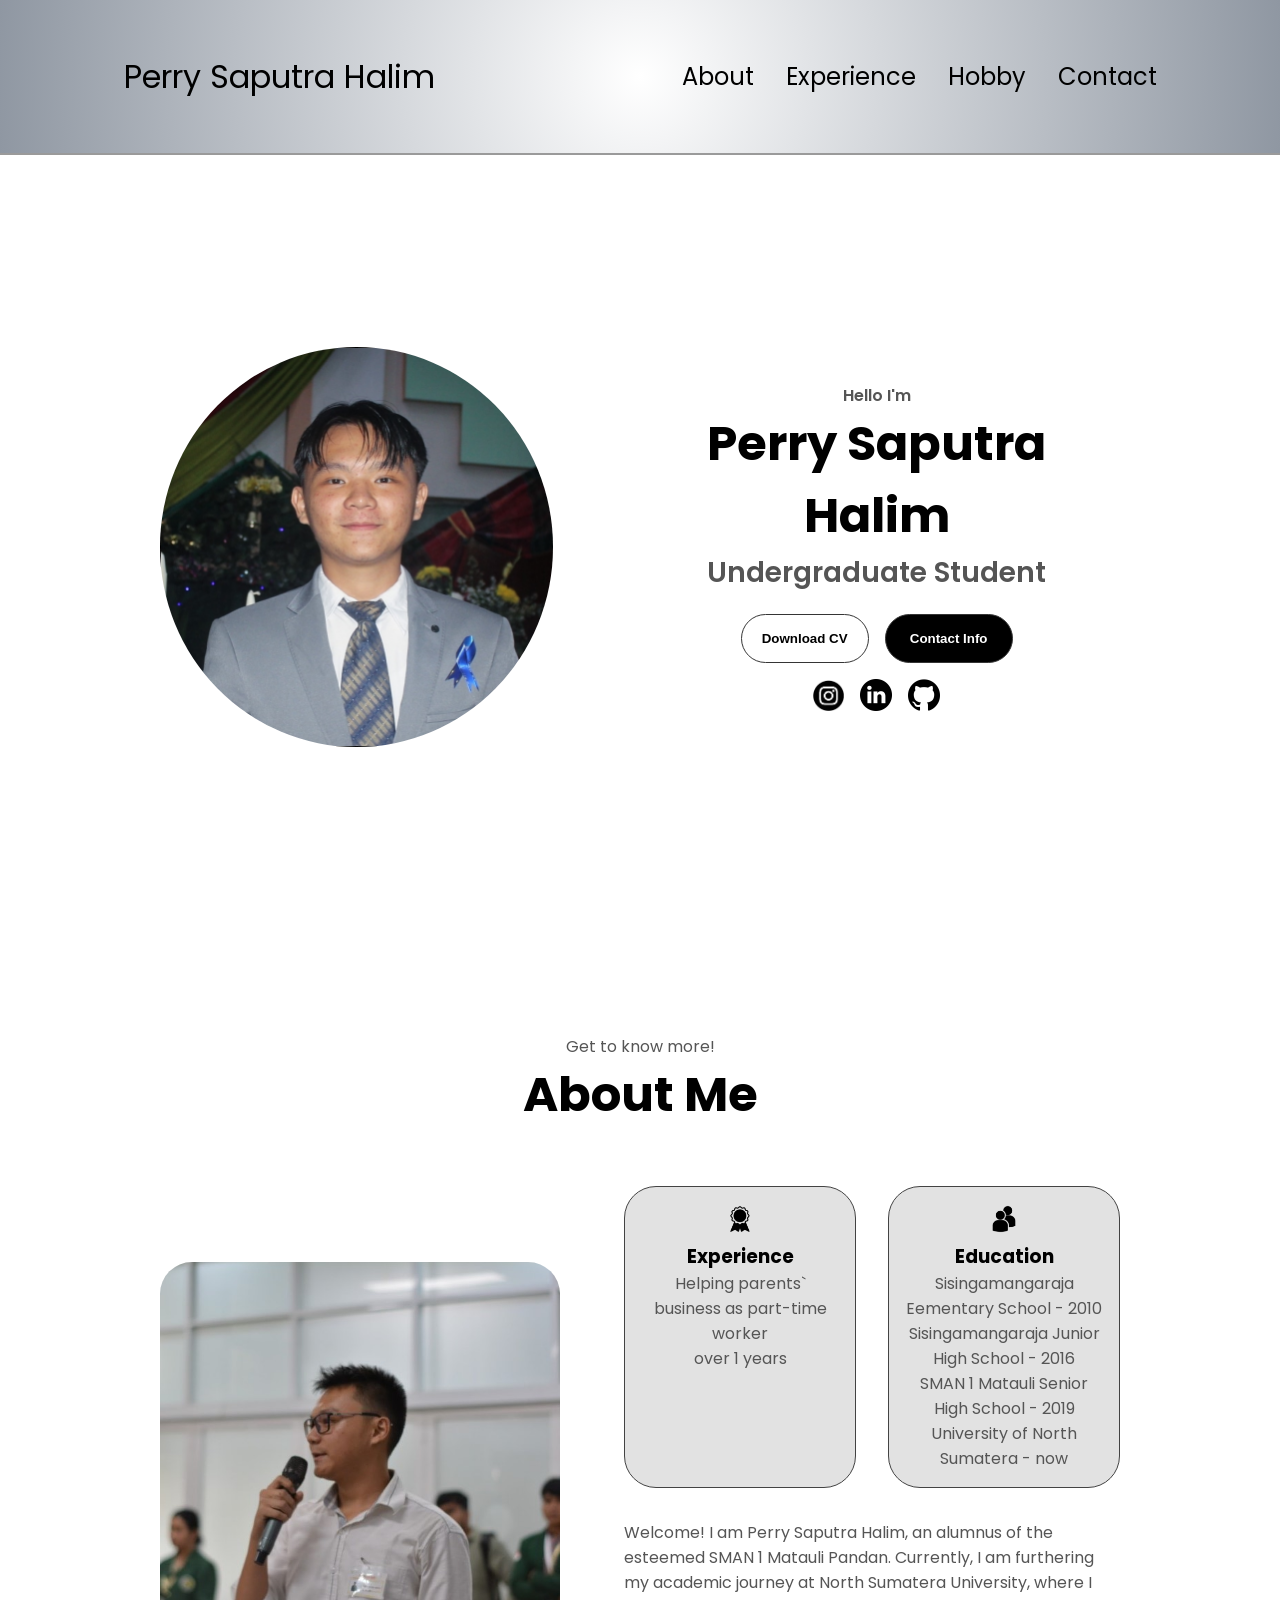
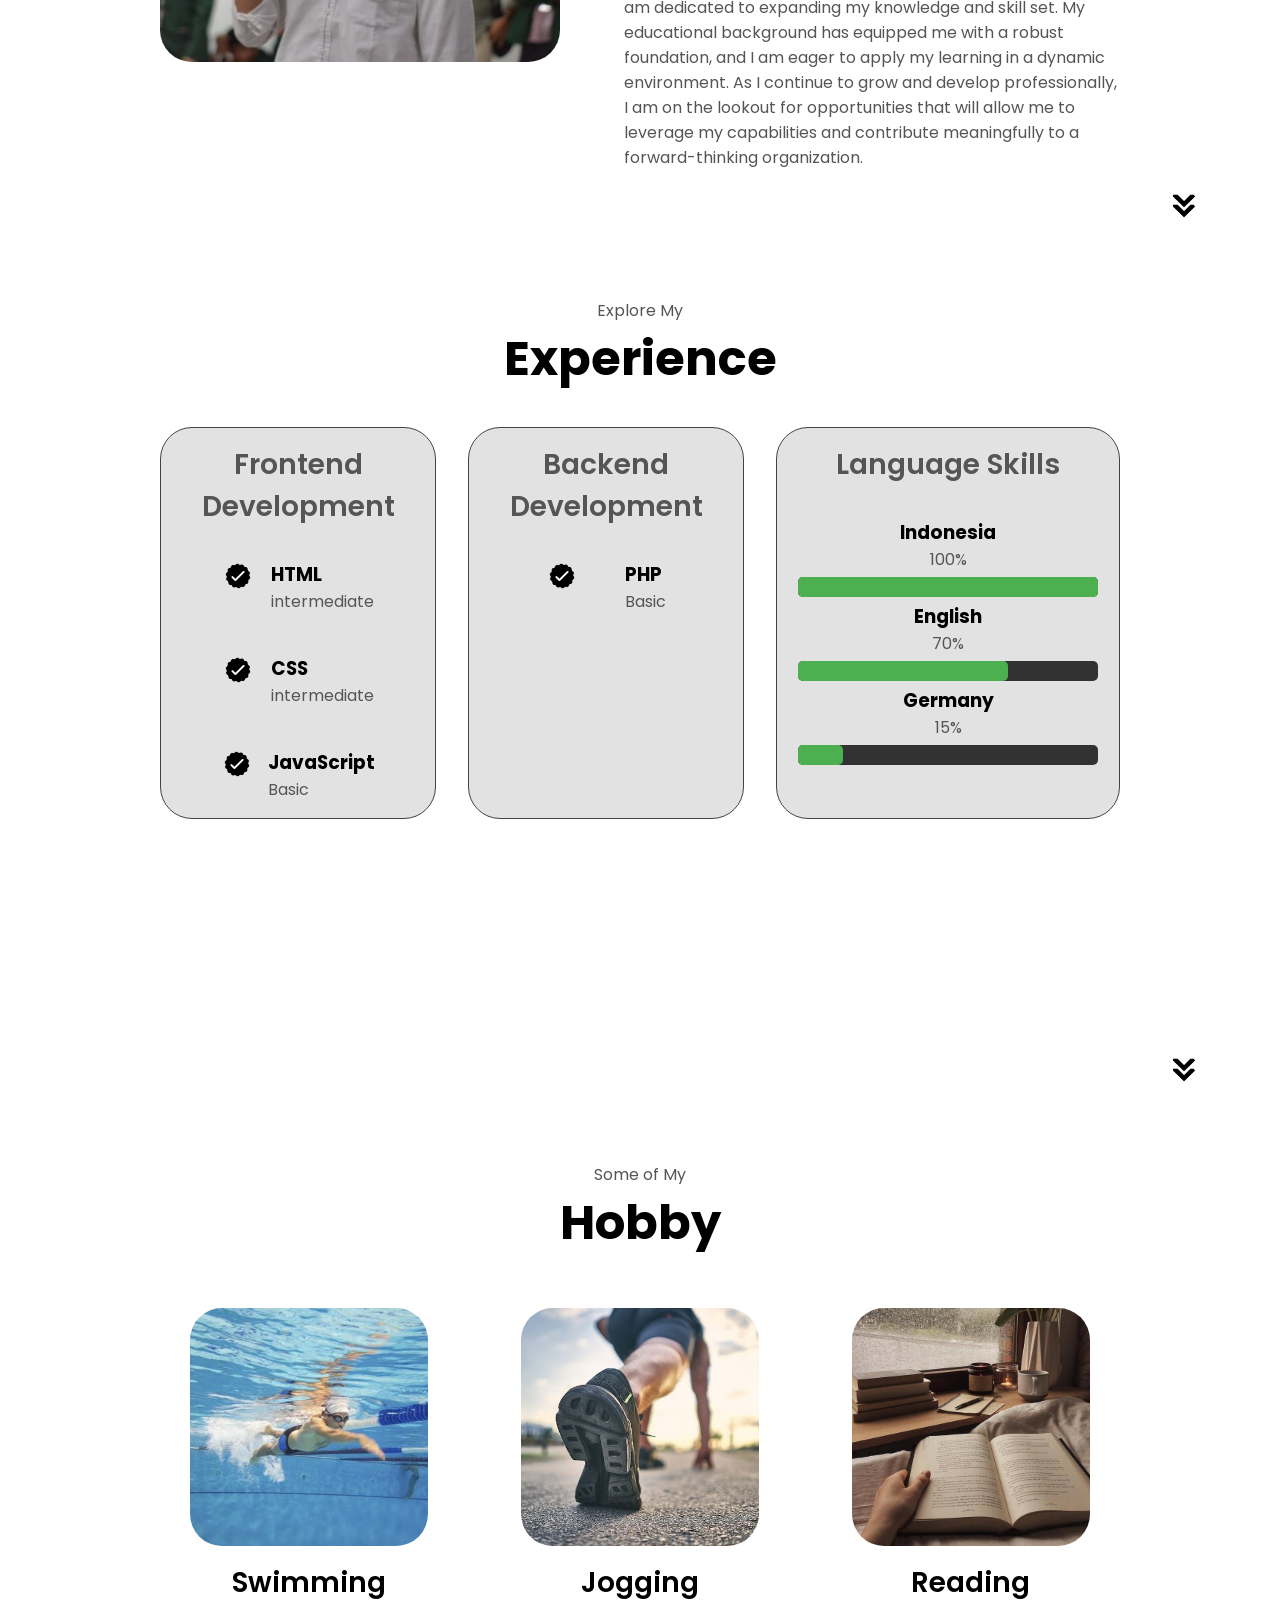
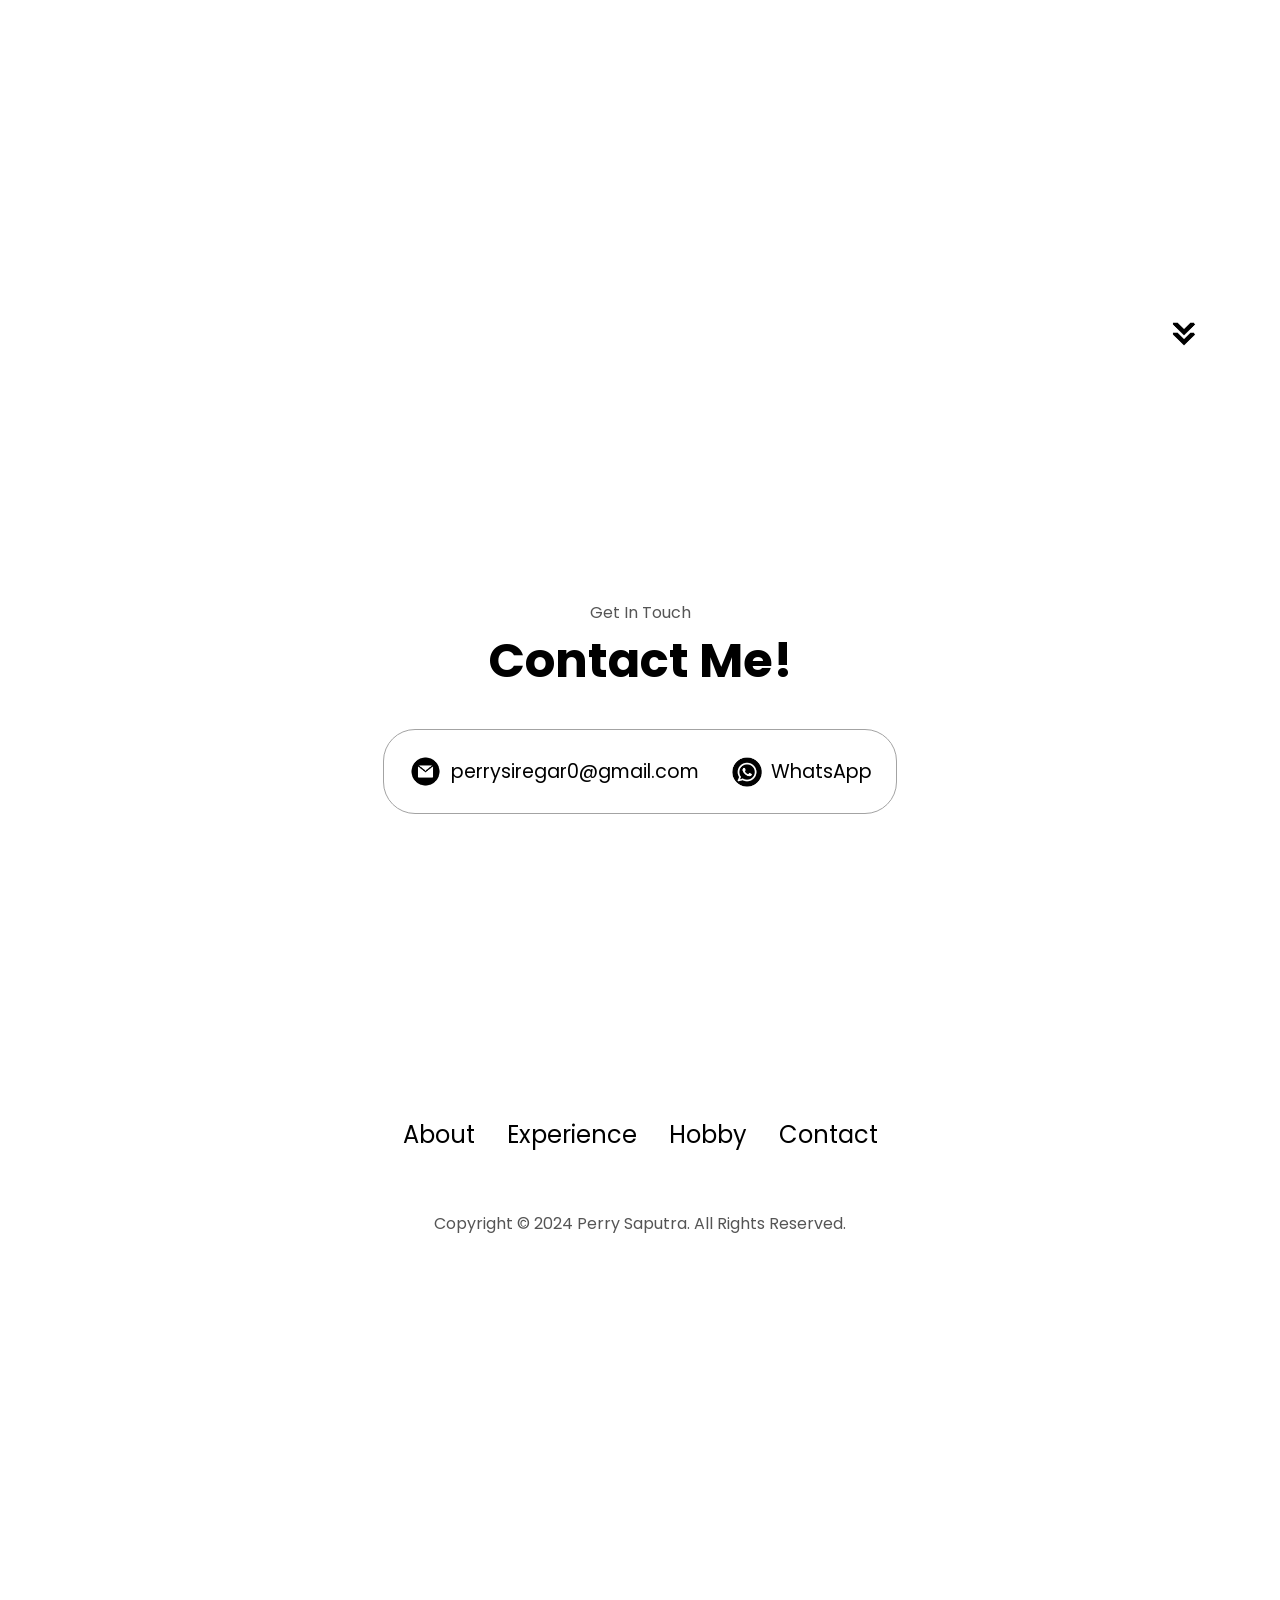
<file: index.html>
<!DOCTYPE html>
<html lang="en">
<head>
    <meta charset="UTF-8">
    <meta name="viewport" content="width=device-width, initial-scale=1.0">
    <title>My CV</title>
    <link rel="stylesheet" href="style.css">
    <link rel="stylesheet" href="mediaqueries.css">
</head>
<body>
    <nav id="desktop-nav">
        <div class="logo">Perry Saputra Halim</div>
        <div>
            <ul class="nav-links">
                <li><a href="#about">About</a></li>
                <li><a href="#experience">Experience</a></li>
                <li><a href="#hobby">Hobby</a></li>
                <li><a href="#contact">Contact</a></li>
            </ul>
        </div>
    </nav>
    <nav id="hamburger-nav">
        <div class="logo">My Curriculum Vitae</div>
        <div class="hamburger-menu">
            <div class="hamburger-icon" onclick="toggleMenu()">
                <span></span>
                <span></span>
                <span></span>
            </div>
            <div class="menu-links">
                <li><a href="#about" onclick="toggleMenu()">About</a></li>
                <li><a href="#experience" onclick="toggleMenu()">Experience</a></li>
                <li><a href="#hobby" onclick="toggleMenu()">Hobby</a></li>
                <li><a href="#contact" onclick="toggleMenu()">Contact</a></li>
            </div>
        </div>
    </nav>
    <section id="profile">
        <div class="section__pic-container">
            <img src="./assets/profile-pict1.png" alt="Perry Saputra profile picture">
        </div>
        <div class="section__text">
            <p class="section__text__p1">Hello I'm</p>
            <h1 class="title">Perry Saputra Halim</h1>
            <p class="section__text__p2">Undergraduate Student</p>
            <div class="btn-container">
                <button class="btn btn-color-2" onclick="window.open('./assets/resume.pdf')">Download CV</button>
                <button class="btn btn-color-1" onclick="location.href='./#contact'">Contact Info</button>
            </div>
            <div id="social-container">
                <img src="./assets/instagram.png" alt="My Instagram Profile" class="icon" onclick="location.href='https://www.instagram.com/perry.srg?igsh=YnEwcTdoMzdqbHA4'">
                <img src="./assets/linkedin.png" alt="My Linkedin Profile" class="icon" onclick="location.href='https://www.linkedin.com/in/perry-saputra-halim-1304a42a1'">
                <img src="./assets/github.png" alt="My Github Profile" class="icon" onclick="location.href='https://github.com/Perry1611'">
            </div>
        </div>
    </section>
    <section id="about">
        <p class="section__text__p1">Get to know more!</p>
        <h1 class="title">About Me</h1>
        <div class="section-container">
            <div class="section__pic-container">
                <img src="./assets/about-pic.jpg" alt="My Profile picture" class="about-pic">
            </div>
            <div class="about-details-container">
                <div class="about-containers">
                    <div class="details-container">
                        <img src="./assets/experience.png" alt="experience icon" class="icon">
                        <h3>Experience</h3>
                        <p>Helping parents` business as part-time worker <br>over 1 years</p>
                    </div>
                    <div class="details-container">
                        <img src="./assets/education.png" alt="education icon" class="icon">
                        <h3>Education</h3>
                        <p>Sisingamangaraja Eementary School - 2010<br>Sisingamangaraja Junior High School - 2016<br>SMAN 1 Matauli Senior High School - 2019<br>University of North Sumatera - now</p>
                    </div>
                </div>
                <div class="text-container">
                    <p>Welcome! I am Perry Saputra Halim, an alumnus of
                        the esteemed SMAN 1 Matauli Pandan. Currently, I
                        am furthering my academic journey at North
                        Sumatera University, where I am dedicated to
                        expanding my knowledge and skill set. My
                        educational background has equipped me with a
                        robust foundation, and I am eager to apply my
                        learning in a dynamic environment. As I continue to
                        grow and develop professionally, I am on the
                        lookout for opportunities that will allow me to
                        leverage my capabilities and contribute
                        meaningfully to a forward-thinking organization.
                    </p>
                </div>
            </div>
        </div>
        <img src="./assets/arrow.png" alt="Arrow icon" class="arrow icon" onclick="location.href='./#experience'">
    </section>
    <section id="experience">
        <p class="section__text__p1">Explore My</p>
        <h1 class="title">Experience</h1>
        <div class="experience-details-container">
            <div class="about-containers">
                <div class="details-container">
                    <h2 class="experience-sub-title">Frontend Development</h2>
                    <div class="article-container">
                        <article>
                            <img src="./assets/checkmark.png" alt="experience icon" class="icon">
                            <div>
                                <h3>HTML</h3>
                                <p>intermediate</p>
                            </div>
                        </article>
                        <article>
                            <img src="./assets/checkmark.png" alt="experience icon" class="icon">
                            <div>
                                <h3>CSS</h3>
                                <p>intermediate</p>
                            </div>
                        </article>
                        <article>
                            <img src="./assets/checkmark.png" alt="experience icon" class="icon">
                            <div>
                                <h3>JavaScript</h3>
                                <p>Basic</p>
                            </div>
                        </article>
                    </div>
                </div>
                <div class="details-container">
                    <h2 class="experience-sub-title">Backend Development</h2>
                    <div class="article-container">
                        <article>
                            <img src="./assets/checkmark.png" alt="experience icon" class="icon">
                            <div>
                                <h3>PHP</h3>
                                <p>Basic</p>
                            </div>
                        </article>
                    </div>
                </div>
                <div class="details-container">
                    <h2 class="experience-sub-title">Language Skills</h2>
                    <h3>Indonesia</h3>
                    <p>100%</p>
                    <div class="progress-bar">
                        <div class="progress-bar-fill" style="width: 100%"></div>
                    </div>
                    <h3>English</h3>
                    <p>70%</p>
                    <div class="progress-bar">
                        <div class="progress-bar-fill" style="width: 70%"></div>
                    </div>
                    <h3>Germany</h3>
                    <p>15%</p>
                    <div class="progress-bar">
                        <div class="progress-bar-fill" style="width: 15%"></div>
                    </div>
                </div>
            </div>
        </div>
        <img src="./assets/arrow.png" alt="Arrow icon" class="arrow icon" onclick="location.href='./#hobby'">
    </section>
    <section id="hobby">
        <p class="section__text__p1">Some of My</p>
        <h1 class="title">Hobby</h1>
        <div class="experience-details-container">
            <div class="about-containers">
                <div class="details-container color-container">
                    <div class="article-container">
                        <img src="./assets/swimming.jpg" alt="swimming example photo" class="hobby-img">
                    </div>
                    <h2 class="experience-sub-title hobby-title">Swimming</h2>
                </div>
                <div class="details-container color-container">
                    <div class="article-container">
                        <img src="./assets/jogging.jpg" alt="jogging example photo" class="hobby-img">
                    </div>
                    <h2 class="experience-sub-title hobby-title">Jogging</h2>
                </div>
                <div class="details-container color-container">
                    <div class="article-container">
                        <img src="./assets/reading.jpg" alt="reading example photo" class="hobby-img">
                    </div>
                    <h2 class="experience-sub-title hobby-title">Reading</h2>
                </div>
            </div>
        </div>
        <img src="./assets/arrow.png" alt="Arrow icon" class="arrow icon" onclick="location.href='./#contact'">
    </section>
    <section id="contact">
        <p class="section__text__p1">Get In Touch</p>
        <h1 class="title">Contact Me!</h1>
        <div class="contact-info-upper-container">
            <div class="contact-info-container">
                <img src="./assets/email.png" alt="email icon" class="icon contact-icon email-icon">
                <p><a href="mailto:perrysiregar0@gmail.com">perrysiregar0@gmail.com</a></p>
            </div>
            <div class="contact-info-container">
                <img src="./assets/whatsapp.jpg" alt="WhatsApp icon" class="icon contact-icon">
                <p><a href="https://wa.me/6285368409708">WhatsApp</a></p>
            </div>
        </div>
    </section>
    <section>
    <footer>
        <nav class="footer-container">
            <div class="nav-links-container">
                <ul class="nav-links">
                    <li><a href="#about">About</a></li>
                    <li><a href="#experience">Experience</a></li>
                    <li><a href="#hobby">Hobby</a></li>
                    <li><a href="#contact">Contact</a></li>
                </ul>
            </div>
        </nav>
        <p>Copyright &#169; 2024 Perry Saputra. All Rights Reserved.</p>
    </footer>
    </section>
    <script src="script.js"></script>
</body>
</html>
</file>
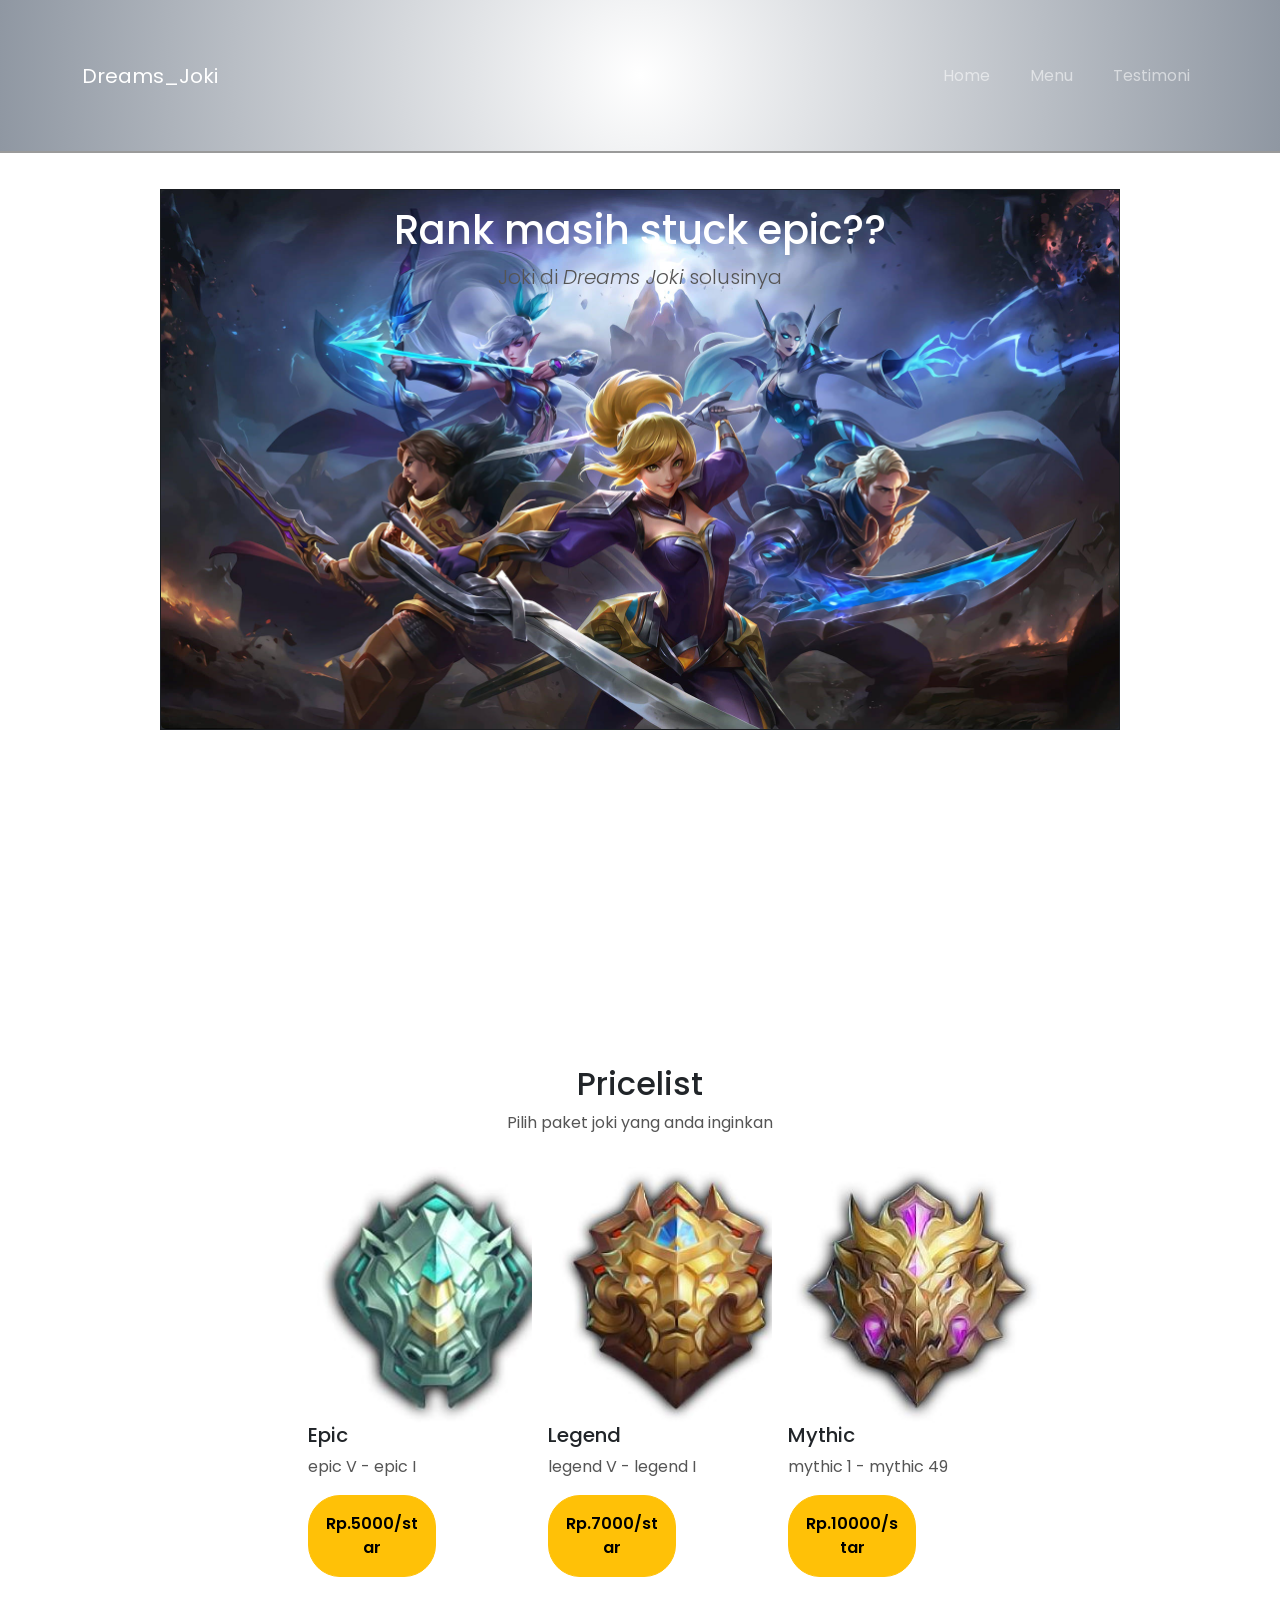
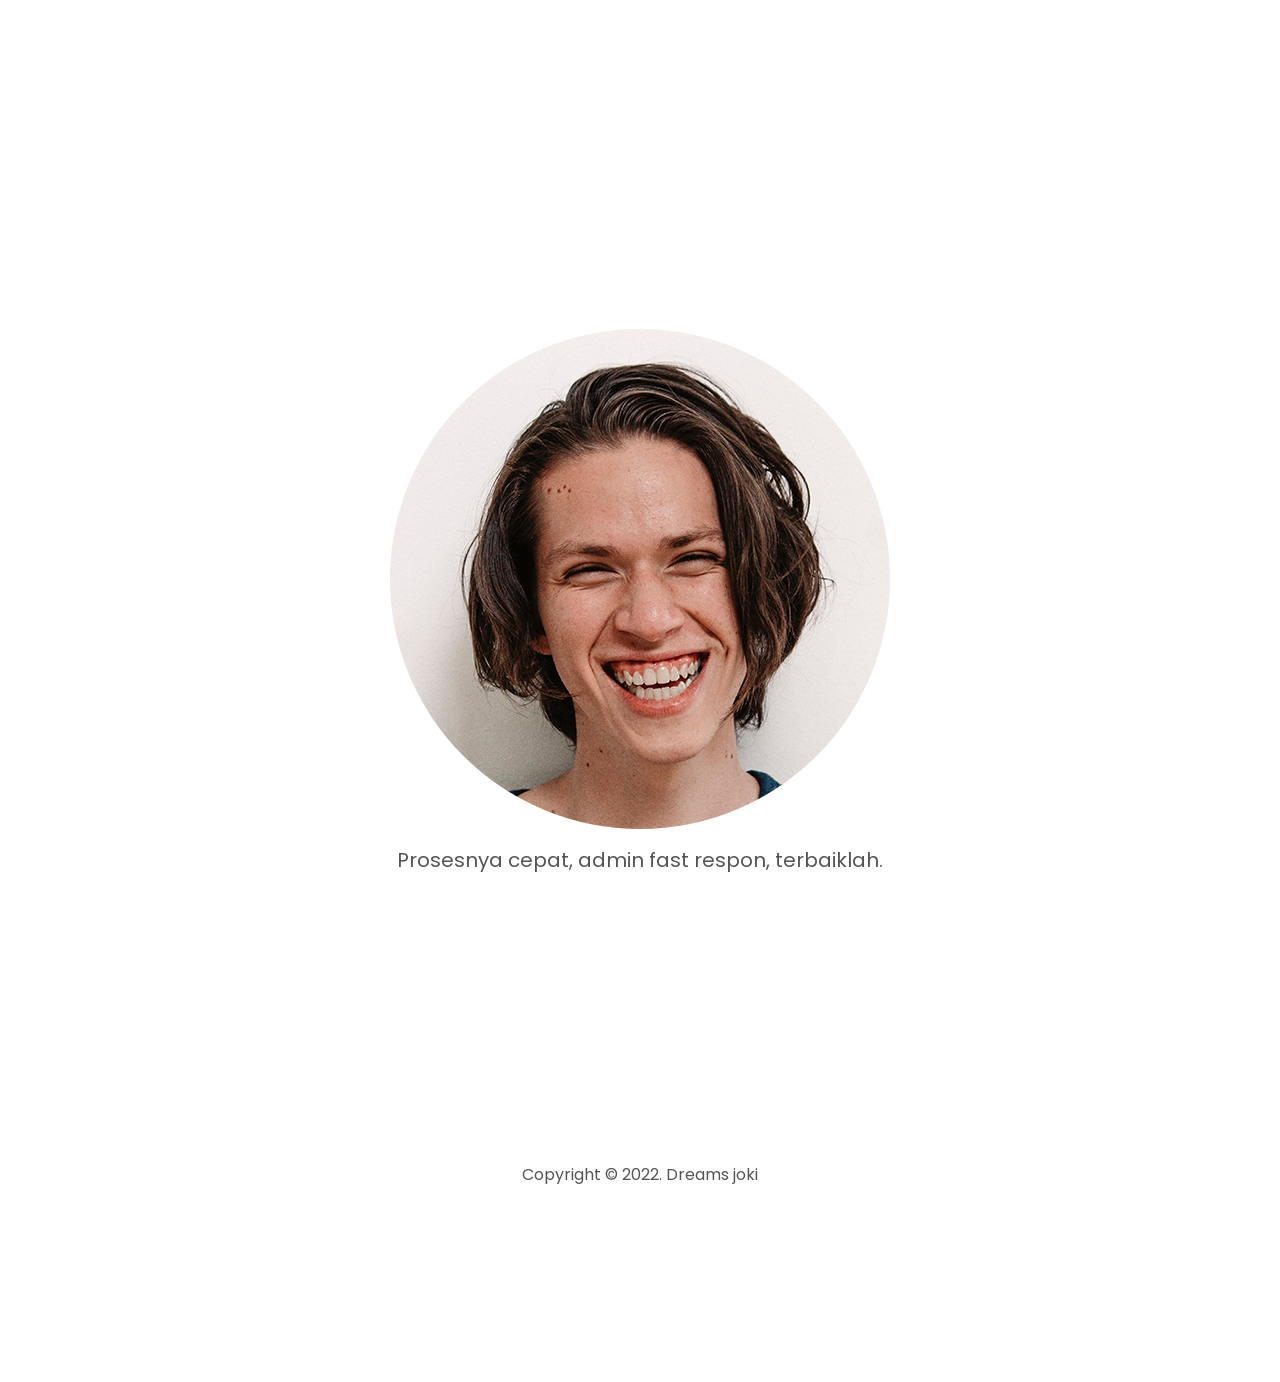
<file: bootstrap1.html>
<!doctype html>
<html lang="en">
  <head>
    <meta charset="utf-8">
    <meta name="viewport" content="width=device-width, initial-scale=1">
    <title>Dreams Joki</title>
    <link href="https://cdn.jsdelivr.net/npm/bootstrap@5.2.3/dist/css/bootstrap.min.css" rel="stylesheet" integrity="sha384-rbsA2VBKQhggwzxH7pPCaAqO46MgnOM80zW1RWuH61DGLwZJEdK2Kadq2F9CUG65" crossorigin="anonymous">
    <link rel="stylesheet" href="style.css">
  </head>
  <body>
    <!-- navbar start -->
    <nav class="navbar navbar-expand-lg navbar-dark bg-dark">
        <div class="container">
          <a class="navbar-brand" href="#">Dreams_Joki</a>
          <button class="navbar-toggler" type="button" data-bs-toggle="collapse" data-bs-target="#navbarNav" aria-controls="navbarNav" aria-expanded="false" aria-label="Toggle navigation">
            <span class="navbar-toggler-icon"></span>
          </button>
          <div class="collapse navbar-collapse" id="navbarNav">
            <ul class="navbar-nav ms-auto">
              <li class="nav-item">
                <a class="nav-link" href="#">Home</a>
              </li>
              <li class="nav-item">
                <a class="nav-link ms-4" href="#">Menu</a>
              </li>
              <li class="nav-item">
                <a class="nav-link ms-4" href="#">Testimoni</a>
              </li>
            </ul>
          </div>
        </div>
      </nav>
      <!--navbar end-->

      <!--Hero Start-->
      <section class="hero" id="hero">
        <div class="card text-bg-dark rounded-0">
            <img src="assets/mobile-legends-v0u46grjbqc6h9ga.jpg" class="card-img" alt="Hero">
            <div class="card-img-overlay text-center">
              <h1 class="card-title">Rank masih stuck epic??</h1>
              <p class="lead">Joki di <i>Dreams Joki</i> solusinya</p>
            </div>
          </div>
      </section>
      <!--Hero End-->

      <!--menu start-->
      <section class="menu py-5" id="menu">
        <div class="container">
            <h2 class="section-title text-center">Pricelist</h2>
            <p class="section-paragraf text-center">
                Pilih paket joki yang anda inginkan
            </p>

            <div class="row justify-content-center">
                <div class="col-md-4 col-lg-3">
                    <div class="card border-0 rounded" style="width: 18rem;">
                        <div class="card-body">
                          <img src="assets/epic.jpg" class="w-100 rounded" alt="logo_epic">
                          <h5 class="card-title">Epic</h5>
                          <p class="card-text">epic V - epic I</p>
                          <span class="btn btn-warning">
                            Rp.5000/star
                          </span>
                        </div>
                      </div>
                </div>
                <div class="col-md-4 col-lg-3">
                        <div class="card border-0 rounded" style="width: 18rem;">
                            <div class="card-body">
                              <img src="assets/legend.jpg" class="w-100 rounded" alt="logo_legend">
                              <h5 class="card-title">Legend</h5>
                              <p class="card-text">legend V - legend I</p>
                              <span class="btn btn-warning">
                                Rp.7000/star
                              </span>
                            </div>
                        </div>
                </div>
                <div class="col-md-4 col-lg-3">
                    <div class="card border-0 rounded" style="width: 18rem;">
                        <div class="card-body">
                          <img src="assets/mythic.jpg" class="w-100 rounded" alt="mythic_logo">
                          <h5 class="card-title">Mythic</h5>
                          <p class="card-text">mythic 1 - mythic 49</p>
                          <span class="btn btn-warning">
                            Rp.10000/star
                          </span>
                        </div>
                      </div>
                </div>
            </div>
        </div>
      </section>
      <!--Menu end-->

      
    <!-- Testimoni Start -->
    <section class="testimoni py-5 text-white" id="testimoni">
      <div class="container text-center">
        <img src="assets/elias.jpg" class="rounded-circle mb-3" alt="Elias">
        <figure>
          <blockquote class="blockquote">
            <p>Prosesnya cepat, admin fast respon, terbaiklah.</p>
          </blockquote>
          <figcaption class="blockquote-footer text-white">
            Elias
          </figcaption>
        </figure>
      </div>
    </section>
    <!-- Testimoni End -->

    <!-- Footer Start -->
    <footer class="py-3 text-center text-white">
      <p class="m-0">Copyright &copy; 2022. Dreams joki</p>
    </footer>
    <!-- Footer End -->
    <script src="https://cdn.jsdelivr.net/npm/bootstrap@5.2.3/dist/js/bootstrap.bundle.min.js" integrity="sha384-kenU1KFdBIe4zVF0s0G1M5b4hcpxyD9F7jL+jjXkk+Q2h455rYXK/7HAuoJl+0I4" crossorigin="anonymous"></script>
  </body>
</html>
</file>
<file: style.css>
/*General*/
@import url('https://fonts.googleapis.com/css2?family=Poppins:wght@300;400;500;600;700&display=swap');

* {
    margin: 0;
    padding: 0;
}
body {
    font-family: 'Poppins', sans-serif;
}
html {
    scroll-behavior: smooth;
}
p {
    color: rgb(85,85,85);
}

/*transition*/

a, .btn{
    transition: all 300ms ease;
}

/*dekstop nav*/

nav, .nav-links{
    display: flex;
}

nav {
    justify-content: space-around;
    align-items: center;
    height: 17vh;
}
.nav-links{
    gap: 2rem;
    list-style: none;
    font-size: 1.5rem;
}
nav, #dekstop-nav{
    background-image: radial-gradient(circle, white, rgb(143, 151, 162));
    border-bottom-style: outset;
    border-width: 2px;
}
a{
    color: black;
    text-decoration: none;
    text-decoration-color: white;
}
a:hover{
    color: rgb(216, 153, 57);
    text-decoration: underline;
    text-underline-offset: 10px;
    text-decoration-color: rgb(197, 141, 57);
}
.logo{
    font-size: 2rem;
}
.logo:hover{
    cursor: default;
}

/*hamburger menu*/

#hamburger-nav{
    display: none;
}
.hamburger-menu{
    position: relative;
    display: inline-block;
}
.hamburger-icon{
    display: flex;
    flex-direction: column;
    justify-content: space-between;
    height: 24px;
    width: 30px;
    cursor: pointer;
}
.hamburger-icon span{
    width: 100%;
    height: 2px;
    background-color: black;
    transition: all 0.3 ease-in-out;
}
.menu-links{
    position: absolute;
    top: 100%;
    right: 0%;
    background-color: white;
    width: fit-content;
    max-height: 0;
    overflow: hidden;
    transition: all 0.3 ease-in-out;
}
.menu-links a{
    display: block;
    padding: 10px;
    text-align: center;
    font-size: 1.5rem;
    color: black;
    text-decoration: none;
    transition: all 0.3 ease-in-out;
}
.menu-links li{
    list-style: none;
}
.menu-links li a:hover{
    border-style: outset;
    color: rgb(233, 145, 145);
    transition: 400ms;
}
.menu-links.open{
    border-style:double;
    max-height: 300px;
}
.hamburger-icon.open span:first-child{
    transform: rotate(45deg) translate(10px, 5px);
}
.hamburger-icon.open span:nth-child(2){
    opacity: 0;
}
.hamburger-icon.open span:last-child{
    transform: rotate(-45deg) translate(10px, -5px);
}
.hamburger-icon span:first-child{
    transform: none;
}
.hamburger-icon span:first-child{
    opacity: 1;
}
.hamburger-icon span:first-child{
    transform: none;
}

/*section*/

section{
    padding-top: 4vh;
    height: 96vh;
    margin: 0 10rem;
    box-sizing: border-box;
    min-height: fit-content;
}
.section-container{
    display: flex;
}

/*profile section*/

#profile{
    display: flex;
    justify-content: center;
    gap: 5rem;
    height: 80vh;
}
#profile .section__pic-container{
    display: flex;
    height: 400px;
    width: 400px;
    margin: auto 0;
    border-radius: 50%;
    overflow: hidden;
}
.section__text{
    align-self: center;
    text-align: center;
}
.section__text p{
    font-weight: 600;
}
.section__text__p1{
    text-align: center;
    
}
.section__text__p2{
    font-size: 1.75rem;
    margin-bottom: 0.3rem;
}
.title{
    font-size: 3rem;
    text-align: center;
}
.section__text__p2{
    margin-bottom: 20px;
}
#social-container{
    display: flex;
    justify-content: center;
    margin-top: 1rem;
    gap: 1rem;;
}

/*icons*/

.icon{
    cursor: pointer;
    height: 2rem;
}
/*buttons*/

.btn-container{
    display: flex;
    justify-content: center;
    gap: 1rem;
}
.btn{
    font-weight: 600;
    transition: all 300ms ease;
    padding: 1rem;
    width: 8rem;
    border-radius: 2rem;
}
.btn-color-1, 
.btn-color-2{
    border: rgb(53,53,53) 0.1rem solid;
}
.btn-color-1:hover, 
.btn-color-2:hover{
    cursor: pointer;
}
.btn-color-1{
    background: rgb(0, 0, 0);
    color: white;
} 
.btn-color-2:hover{
    background: rgb(103, 103, 103);
    color: white;
}
.btn-color-1:hover{
    background: rgb(103, 103, 103);
    border: rgb(255, 255, 255) 0.1rem solid;
}
.btn-color-2{
    background: none;
}
.btn-color-2:hover{
    border: rgb(255,255,255) 0.1rem solid;
}
.btn-container{
    gap: 1rem;
}

/*About section*/

#about{
    position: relative;
}
.about-containers{
    gap: 2rem;
    margin-bottom: 2rem;
    margin-top: 2rem;
}
.about-details-container{
    justify-content: center;
    flex-direction: column;
}
.about-containers, .about-details-container{
    display: flex;
}
.about-pic{
    border-radius: 2rem;
}
.arrow{
    position: absolute;
    right: -5rem;
    bottom: 2.5rem;
}
.details-container{
    padding: 1rem;
    flex: 1;
    background-color: rgb(226, 226, 226);
    border-radius: 2rem;
    border: rgb(53,53,53) 0.1rem solid;
    border-color: rgb(67, 67, 67);
    text-align: center;
}
.section-container{
    gap: 4rem;
    height: 80%;
}
.section__pic-container{
    display: flex;
    height: 400px;
    width: 400px;
    margin: auto 0;
    border-radius: 50%;
}
#about .icon{
    cursor: default;
}

/*Experience section*/

#experience{
    position: relative;
}
.experience-sub-title{
    color: rgb(85,85,85);
    font-weight: 600;
    font-size: 1.75rem;
    margin-bottom: 2rem;
}
.experience-details-container{
    display: flex;
    justify-content: center;
    flex-direction: column;
}
.progress-bar {
    width: 300px;
    background-color: #323232;
    border-radius: 5px;
    margin: 5px;
}

.progress-bar-fill {
    height: 20px;
    background-color: #4caf50;
    border-radius: 5px;
    width: 0;
    transition: width 0.5s ease-in-out;
}
.article-container{
    display: flex;
    text-align: initial;
    flex-wrap: wrap;
    flex-direction: row;
    gap: 2.5rem;
    justify-content: space-around;
}
article{
    display: flex;
    width: 10rem;
    justify-content: space-around;
    gap: 0.5rem;
}
article .icon{
    cursor: default;
}


/* hobby section */

#hobby{
    position: relative;
}
.color-container{
    border-color: rgb(255, 255, 255);
    background: rgb(255, 255, 255);
}
.hobby-img{
    border-radius: 2rem;
    width: 90%;
    height: 90%;
}
.hobby-img:hover{
    cursor: default;
    filter: drop-shadow(7px 7px 5px black);
    transition: all 0.2s ease-in-out;
}
.hobby-title{
    margin: 1rem;
    color: black;
}
.hobby-title:hover{
    cursor: default;
    background-image: linear-gradient(90deg, #00ffff,#ff00c3);
    -webkit-background-clip: text;
    background-clip: text;
    -webkit-text-fill-color: transparent;
    transition:all 0.2s ease-in-out;
}

/*contact Section*/

#contact{
    display: flex;
    justify-content: center;
    flex-direction: column;
    height: 70vh;
}
.contact-info-upper-container{
    display: flex;
    justify-content: center;
    border-radius: 2rem;
    border: rgb(53,53,53) 0.1rem solid;
    border-color: rgb(163,163,163);
    margin: 2rem auto;
    padding: 0.5rem;
}
.contact-info-container{
    display: flex;
    align-items: center;
    justify-content: center;
    gap: 0.5rem;
    margin: 1rem;
}
.contact-info-container p{
    font-size: larger;
}

.contact-icon{
    cursor: default;
}
.email-icon{
    height: 2.2rem;
}

/* footer section */

footer{
    height: 26vh;
    margin: 0.1rem;
    background-color: black;
}
footer, .footer-container{
    background: local;
    border-bottom: none;
}
footer p{
    text-align: center;
}
</file>
<file: mediaqueries.css>
@media screen and (max-width: 1400px){
    #profile{
        height: 83vh;
        margin-bottom: 6rem;
    }
    .about-containers{
        flex-wrap: wrap;
    }
} 

@media screen and (max-width: 1200px){
    #desktop-nav{
        display: none;
    }
    #hamburger-nav{
        display: flex;
    }
    #experience, .experience-details-container{
        margin-top: 2rem;
    }
    #profile, .section-container{
        display: block;
    }
    .arrow{
        display: none;
    }
    section, .section-container{
        height: fit-content;
    }
    section{
        margin: 0.5%;
    }
    .section__pic-container{
        width: 275px;
        height: 275px;
        margin: 0 auto 2rem;
    }
    .about-containers{
        margin-top: 0;
    }
}

@media screen and (max-width: 600px){
    #contact, footer{
        height: 40vh;
    }
    #profile{
        height: 83vh;
        margin-bottom: 0;
    }
    article{
        font-size: 1rem;
    }
    footer nav{
        height: fit-content;
        margin-bottom: 2rem;
    }
    .about-containers, .contact-info-upper-container, .btn-container{
        flex-wrap: wrap;
    }
    .contact-info-container{
        margin: 0;
    }
    .contact-info-container p, .nav-links li a{
        font-size: 1rem;
    }
    .experience-sub-title{
        font-size: 1.25rem;
    }
    .logo{
        font-size: 1.5rem;
    }
    .nav-links{
        flex-direction: column;
        gap: 0.5rem;
        text-align: center;
    }
    .section__pic-container{
        width: auto;
        height: 46vw;
        justify-content: center;
    }
    .section__text__p2{
        font-size: 1.25rem;
    }
    .title{
        font-size: 2rem;
    }
    .text-container {
        text-align: justify;
    }
}
</file>
